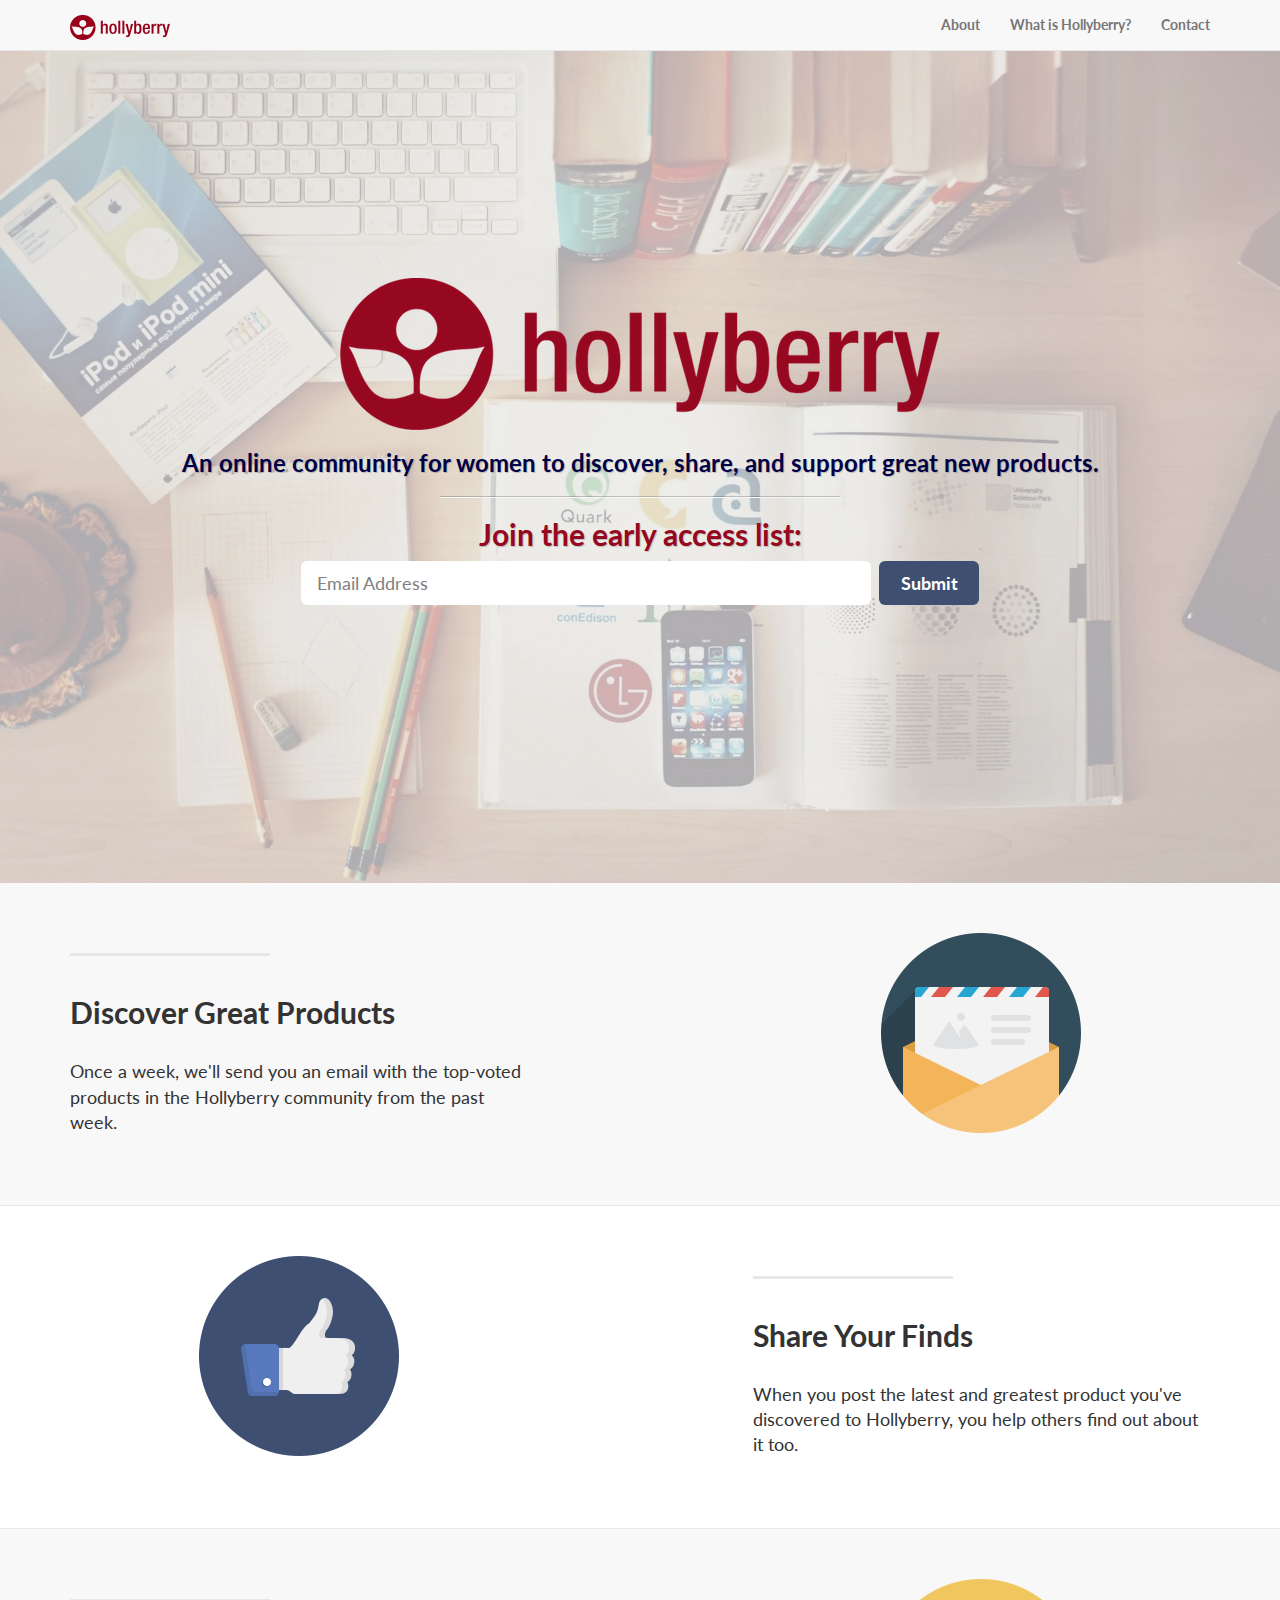
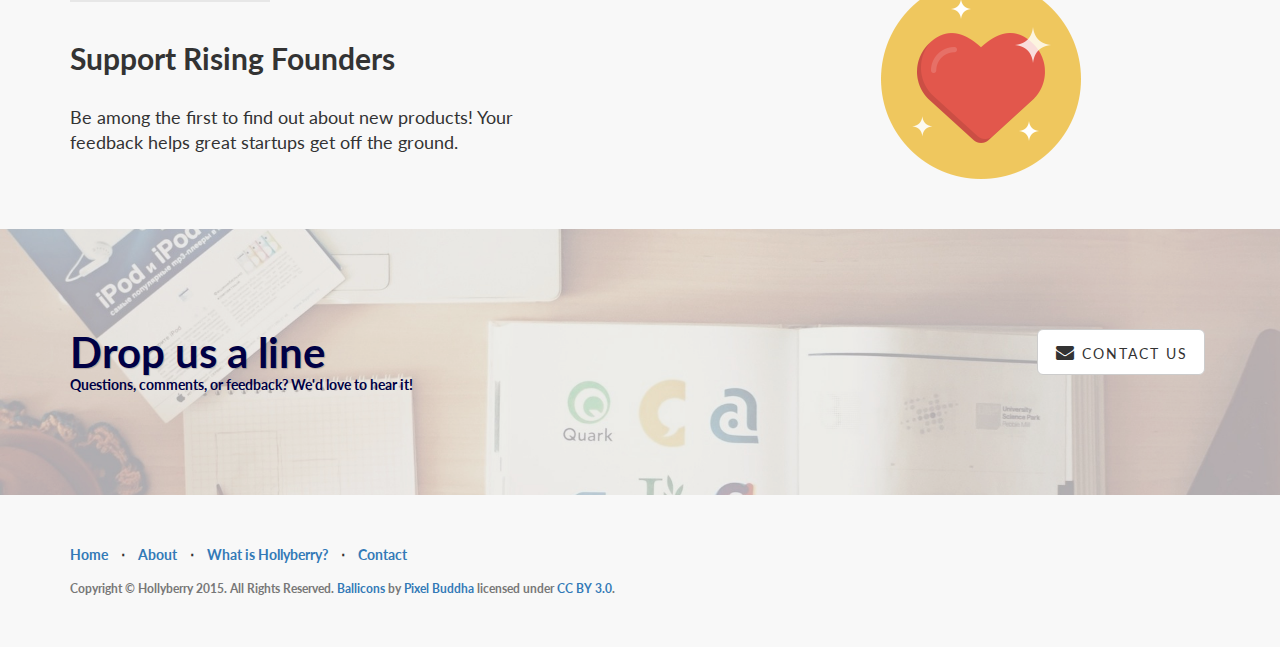
<file: index.html>
<!DOCTYPE html>
<html lang="en">

<head>

    <meta charset="utf-8">
    <meta http-equiv="X-UA-Compatible" content="IE=edge">
    <meta name="viewport" content="width=device-width, initial-scale=1">
    <meta name="description" content="">
    <meta name="author" content="">

    <title>Hollyberry | Discover Great Products</title>

    <!-- Favicon -->
    <link rel="shortcut icon" href="favicon.png" type="image/x-icon">
    <link rel="icon" href="favicon.png" type="image/x-icon">

    <!-- Bootstrap Core CSS -->
    <link href="css/bootstrap.min.css" rel="stylesheet">

    <!-- Custom CSS -->
    <link href="css/landing-page.css" rel="stylesheet">

    <!-- Custom Fonts -->
    <link href="font-awesome/css/font-awesome.min.css" rel="stylesheet" type="text/css">
    <link href="http://fonts.googleapis.com/css?family=Lato:300,400,700,300italic,400italic,700italic" rel="stylesheet" type="text/css">

    <!-- HTML5 Shim and Respond.js IE8 support of HTML5 elements and media queries -->
    <!-- WARNING: Respond.js doesn't work if you view the page via file:// -->
    <!--[if lt IE 9]>
        <script src="https://oss.maxcdn.com/libs/html5shiv/3.7.0/html5shiv.js"></script>
        <script src="https://oss.maxcdn.com/libs/respond.js/1.4.2/respond.min.js"></script>
    <![endif]-->

    <!-- Google Analytics -->

    <script>
      (function(i,s,o,g,r,a,m){i['GoogleAnalyticsObject']=r;i[r]=i[r]||function(){
      (i[r].q=i[r].q||[]).push(arguments)},i[r].l=1*new Date();a=s.createElement(o),
      m=s.getElementsByTagName(o)[0];a.async=1;a.src=g;m.parentNode.insertBefore(a,m)
      })(window,document,'script','//www.google-analytics.com/analytics.js','ga');

      ga('create', 'UA-65604994-1', 'auto');
      ga('send', 'pageview');
    </script>

</head>

<body>

    <!-- Navigation -->
    <nav class="navbar navbar-default navbar-fixed-top topnav" role="navigation">
        <div class="container topnav">
            <!-- Brand and toggle get grouped for better mobile display -->
            <div class="navbar-header">
                <button type="button" class="navbar-toggle" data-toggle="collapse" data-target="#bs-example-navbar-collapse-1">
                    <span class="sr-only">Toggle navigation</span>
                    <span class="icon-bar"></span>
                    <span class="icon-bar"></span>
                    <span class="icon-bar"></span>
                </button>
                <a class="navbar-brand topnav" href="#"><img src="img/logo_red_t_200x50.png" height="25"></a>
            </div>
            <!-- Collect the nav links, forms, and other content for toggling -->
            <div class="collapse navbar-collapse" id="bs-example-navbar-collapse-1">
                <ul class="nav navbar-nav navbar-right">
                    <li>
                        <a href="#about">About</a>
                    </li>
                    <li>
                        <a href="#features">What is Hollyberry?</a>
                    </li>
                    <li>
                        <a href="#contact">Contact</a>
                    </li>
                </ul>
            </div>
            <!-- /.navbar-collapse -->
        </div>
        <!-- /.container -->
    </nav>


    <!-- Header -->
    <a name="about"></a>
    <div class="intro-header">
        <div class="container">

            <div class="row">
                <div class="col-lg-12">
                    <div class="intro-message">
                        <!-- <h1>Hollyberry</h1>  -->
                        <div style="width: 100%;">
                            <img src="img/logo_red_t_600x152.png" alt="" max-width="100%" class="img-responsive center-block">
                        </div>
                        <h3>An online community for women to discover, share, and support great new products.</h3>
                        <hr class="intro-divider">

                        <!-- Begin MailChimp Signup Form -->
                        <div id="mailchimp">
                        <form action="//hollyberry.us11.list-manage.com/subscribe/post?u=bb44bcc0c2d7e18085d19b3ed&amp;id=2cc9e6c0ee" method="post" id="mc-embedded-subscribe-form" name="mc-embedded-subscribe-form" class="validate" target="_blank" novalidate>
                            <!-- <div id="mc_embed_signup_scroll"> -->
                            <h2 style="color: #960720;">Join the early access list:</h2>
                            
                            <input type="email" style="width: 50%;" value="Email Address" name="EMAIL" class="required email" id="mce-EMAIL" onfocus="if(this.value==this.defaultValue)this.value='';" onblur="if(this.value=='')this.value=this.defaultValue;">
                            
                            <div style="position: absolute; left: -5000px;"><input type="text" name="b_bb44bcc0c2d7e18085d19b3ed_2cc9e6c0ee" tabindex="-1" value=""></div>
                            
                            <input type="submit" value="Submit" name="subscribe" class="button">

                            <!-- <div id="mce-responses" class="clear"> -->
                                <div class="response" id="mce-error-response" style="display:none"></div>
                                <div class="response" id="mce-success-response" style="display:none"></div>
                            <!-- </div>-->   <!-- real people should not fill this in and expect good things - do not remove this or risk form bot signups-->
                            <div style="position: absolute; left: -5000px;"><input type="text" name="b_bb44bcc0c2d7e18085d19b3ed_2cc9e6c0ee" tabindex="-1" value=""></div>
                            <!-- </div> -->
                        </form>
                        </div>

                        <!--End mc_embed_signup-->

<!--                         <ul class="list-inline intro-social-buttons">
                            <li>
                                <a href="http://signup.hollyberry.co/" class="btn btn-default btn-lg"> <span class="network-name"><i class="fa fa-envelope fa-fw"></i>Join the Early Access List</span></a>
                            </li>
                        </ul> -->
                    </div>
                </div>
            </div>

        </div>
        <!-- /.container -->

    </div>
    <!-- /.intro-header -->

    <!-- Page Content -->

	<a  name="features"></a>
    <div class="content-section-a">

        <div class="container">
            <div class="row">
                <div class="col-lg-5 col-sm-6">
                    <hr class="section-heading-spacer">
                    <div class="clearfix"></div>
                    <h2 class="section-heading">Discover Great Products</h2>
                    <p class="lead">Once a week, we'll send you an email with the top-voted products in the Hollyberry community from the past week.</p>
                </div>
                <div class="col-lg-5 col-lg-offset-2 col-sm-6">
                    <img class="center-block" src="img/letter.png" alt="">
                </div>
            </div>

        </div>
        <!-- /.container -->

    </div>
    <!-- /.content-section-a -->

    <div class="content-section-b">

        <div class="container">

            <div class="row">
                <div class="col-lg-5 col-lg-offset-1 col-sm-push-6  col-sm-6">
                    <hr class="section-heading-spacer">
                    <div class="clearfix"></div>
                    <h2 class="section-heading">Share Your Finds</h2>
                    <p class="lead">When you post the latest and greatest product you've discovered to Hollyberry, you help others find out about it too.</p>
                </div>
                <div class="col-lg-5 col-sm-pull-6  col-sm-6">
                    <img class="center-block" src="img/like.png" alt="">
                </div>
            </div>

        </div>
        <!-- /.container -->

    </div>
    <!-- /.content-section-b -->

    <div class="content-section-a">

        <div class="container">

            <div class="row">
                <div class="col-lg-5 col-sm-6">
                    <hr class="section-heading-spacer">
                    <div class="clearfix"></div>
                    <h2 class="section-heading">Support Rising Founders</h2>
                    <p class="lead">Be among the first to find out about new products! Your feedback helps great startups get off the ground.</p>
                </div>
                <div class="col-lg-5 col-lg-offset-2 col-sm-6">
                    <img class="center-block" src="img/heart.png" alt="">
                </div>
            </div>

        </div>
        <!-- /.container -->

    </div>
    <!-- /.content-section-a -->

	<a  name="contact"></a>
    <div class="banner">

        <div class="container">

            <div class="row">
                <div class="col-lg-6">
                    <h2>Drop us a line</h2>
                    Questions, comments, or feedback? We'd love to hear it!
                </div>
                <div class="col-lg-6">
                    <ul class="list-inline banner-social-buttons">
                        <li>
                            <a href="mailto:amelia@hollyberry.co" class="btn btn-default btn-lg"><i class="fa fa-envelope fa-fw"></i> <span class="network-name">Contact Us</span></a>
                        </li>
                   </ul>
                </div>
            </div>

        </div>
        <!-- /.container -->

    </div>
    <!-- /.banner -->

    <!-- Footer -->
    <footer>
        <div class="container">
            <div class="row">
                <div class="col-lg-12">
                    <ul class="list-inline">
                        <li>
                            <a href="#">Home</a>
                        </li>
                        <li class="footer-menu-divider">&sdot;</li>
                        <li>
                            <a href="#about">About</a>
                        </li>
                        <li class="footer-menu-divider">&sdot;</li>
                        <li>
                            <a href="#features">What is Hollyberry?</a>
                        </li>
                        <li class="footer-menu-divider">&sdot;</li>
                        <li>
                            <a href="#contact">Contact</a>
                        </li>
                    </ul>
                    <p class="copyright text-muted small">Copyright &copy; Hollyberry 2015. All Rights Reserved. <a href="http://pixelbuddha.net/ballicons2/">Ballicons</a> by <a href="http://pixelbuddha.net/">Pixel Buddha</a> licensed under <a href="http://creativecommons.org/licenses/by/3.0/">CC BY 3.0</a>.</p>
                </div>
            </div>
        </div>
    </footer>

    <!-- jQuery -->
    <script src="js/jquery.js"></script>

    <!-- Bootstrap Core JavaScript -->
    <script src="js/bootstrap.min.js"></script>

    <!-- begin olark code -->
    <script data-cfasync="false" type='text/javascript'>/*<![CDATA[*/window.olark||(function(c){var f=window,d=document,l=f.location.protocol=="https:"?"https:":"http:",z=c.name,r="load";var nt=function(){
    f[z]=function(){
    (a.s=a.s||[]).push(arguments)};var a=f[z]._={
    },q=c.methods.length;while(q--){(function(n){f[z][n]=function(){
    f[z]("call",n,arguments)}})(c.methods[q])}a.l=c.loader;a.i=nt;a.p={
    0:+new Date};a.P=function(u){
    a.p[u]=new Date-a.p[0]};function s(){
    a.P(r);f[z](r)}f.addEventListener?f.addEventListener(r,s,false):f.attachEvent("on"+r,s);var ld=function(){function p(hd){
    hd="head";return["<",hd,"></",hd,"><",i,' onl' + 'oad="var d=',g,";d.getElementsByTagName('head')[0].",j,"(d.",h,"('script')).",k,"='",l,"//",a.l,"'",'"',"></",i,">"].join("")}var i="body",m=d[i];if(!m){
    return setTimeout(ld,100)}a.P(1);var j="appendChild",h="createElement",k="src",n=d[h]("div"),v=n[j](d[h](z)),b=d[h]("iframe"),g="document",e="domain",o;n.style.display="none";m.insertBefore(n,m.firstChild).id=z;b.frameBorder="0";b.id=z+"-loader";if(/MSIE[ ]+6/.test(navigator.userAgent)){
    b.src="javascript:false"}b.allowTransparency="true";v[j](b);try{
    b.contentWindow[g].open()}catch(w){
    c[e]=d[e];o="javascript:var d="+g+".open();d.domain='"+d.domain+"';";b[k]=o+"void(0);"}try{
    var t=b.contentWindow[g];t.write(p());t.close()}catch(x){
    b[k]=o+'d.write("'+p().replace(/"/g,String.fromCharCode(92)+'"')+'");d.close();'}a.P(2)};ld()};nt()})({
    loader: "static.olark.com/jsclient/loader0.js",name:"olark",methods:["configure","extend","declare","identify"]});
    /* custom configuration goes here (www.olark.com/documentation) */
    olark.identify('3043-446-10-6038');/*]]>*/</script><noscript><a href="https://www.olark.com/site/3043-446-10-6038/contact" title="Contact us" target="_blank">Questions? Feedback?</a> powered by <a href="http://www.olark.com?welcome" title="Olark live chat software">Olark live chat software</a></noscript>
    <!-- end olark code -->

</body>

</html>
</file>
<file: css/landing-page.css>
/*!
 * Start Bootstrap - Landing Page Bootstrap Theme (http://startbootstrap.com)
 * Code licensed under the Apache License v2.0.
 * For details, see http://www.apache.org/licenses/LICENSE-2.0.
 */

body,
html {
    width: 100%;
    height: 100%;
}

body,
h1,
h2,
h3,
h4,
h5,
h6 {
    font-family: "Lato","Helvetica Neue",Helvetica,Arial,sans-serif;
    font-weight: 700;
}

.topnav {
    font-size: 14px; 
}

.lead {
    font-size: 18px;
    font-weight: 400;
}

.intro-header {
    padding-top: 50px; /* If you're making other pages, make sure there is 50px of padding to make sure the navbar doesn't overlap content! */
    padding-bottom: 50px;
    text-align: center;
    color: #000045;
    background: url(../img/apple-iphone-books-desk_light_1920x1288.jpg) no-repeat center center;
    background-size: cover;
}

.intro-message {
    position: relative;
    padding-top: 20%;
    padding-bottom: 20%;
}

.intro-message > h1 {
    margin: 0;
    text-shadow: 2px 2px 3px rgba(0,0,0,0.6);
    font-size: 5em;
}

.intro-divider {
    width: 400px;
    border-top: 1px solid rgba(0,0,0,0.2);
    border-bottom: 1px solid #f8f8f8;
}

.intro-message > h3 {
    text-shadow: 1px 1px 1px rgba(0,0,0,0.2);
}

@media(max-width:767px) {
    .intro-message {
        padding-bottom: 15%;
    }

    .intro-message > h1 {
        font-size: 3em;
    }

    ul.intro-social-buttons > li {
        display: block;
        margin-bottom: 20px;
        padding: 0;
    }

    ul.intro-social-buttons > li:last-child {
        margin-bottom: 0;
    }

    .intro-divider {
        width: 100%;
    }
}

.network-name {
    text-transform: uppercase;
    font-size: 14px;
    font-weight: 400;
    letter-spacing: 2px;
}

.content-section-a {
    padding: 50px 0;
    background-color: #f8f8f8;
}

.content-section-b {
    padding: 50px 0;
    border-top: 1px solid #e7e7e7;
    border-bottom: 1px solid #e7e7e7;
}

.section-heading {
    margin-bottom: 30px;
}

.section-heading-spacer {
    float: left;
    width: 200px;
    border-top: 3px solid #e7e7e7;
}

.banner {
    padding: 100px 0;
    color: #000045;
    background: url(../img/apple-iphone-books-desk_light_1920x1288.jpg) no-repeat center center;
    background-size: cover;
}

.banner h2 {
    margin: 0;
    text-shadow: 1px 1px 1px rgba(0,0,0,0.2);
    font-size: 3em;
}

.banner ul {
    margin-bottom: 0;
}

.banner-social-buttons {
    float: right;
    margin-top: 0;
}

@media(max-width:1199px) {
    ul.banner-social-buttons {
        float: left;
        margin-top: 15px;
    }
}

@media(max-width:767px) {
    .banner h2 {
        margin: 0;
        text-shadow: 2px 2px 3px rgba(0,0,0,0.6);
        font-size: 3em;
    }

    ul.banner-social-buttons > li {
        display: block;
        margin-bottom: 20px;
        padding: 0;
    }

    ul.banner-social-buttons > li:last-child {
        margin-bottom: 0;
    }
}

#mailchimp {

}
    #mailchimp h2 {
        text-shadow: 1px 1px 1px rgba(0,0,0,0.2);
    }

    #mailchimp input {
        border: medium none;
        color: gray;
        font-size: 18px;
        padding: 10px 16px;
        line-height: 1.3333333;
        border-radius: 6px;
    }
        #mailchimp input.email { 
            background: #fff;
            font-weight: normal;
            border-color: #ccc;
        }
        #mailchimp input[type="submit"] {
            background: #3E4F71;
            color: #fff;
            width: 100px;
            margin-left: 5px;
        }
        #mailchimp input.name { background: #fff}

            #mailchimp input[type="submit"]:hover { background: #334363 }

footer {
    padding: 50px 0;
    background-color: #f8f8f8;
}

p.copyright {
    margin: 15px 0 0;
}
</file>
